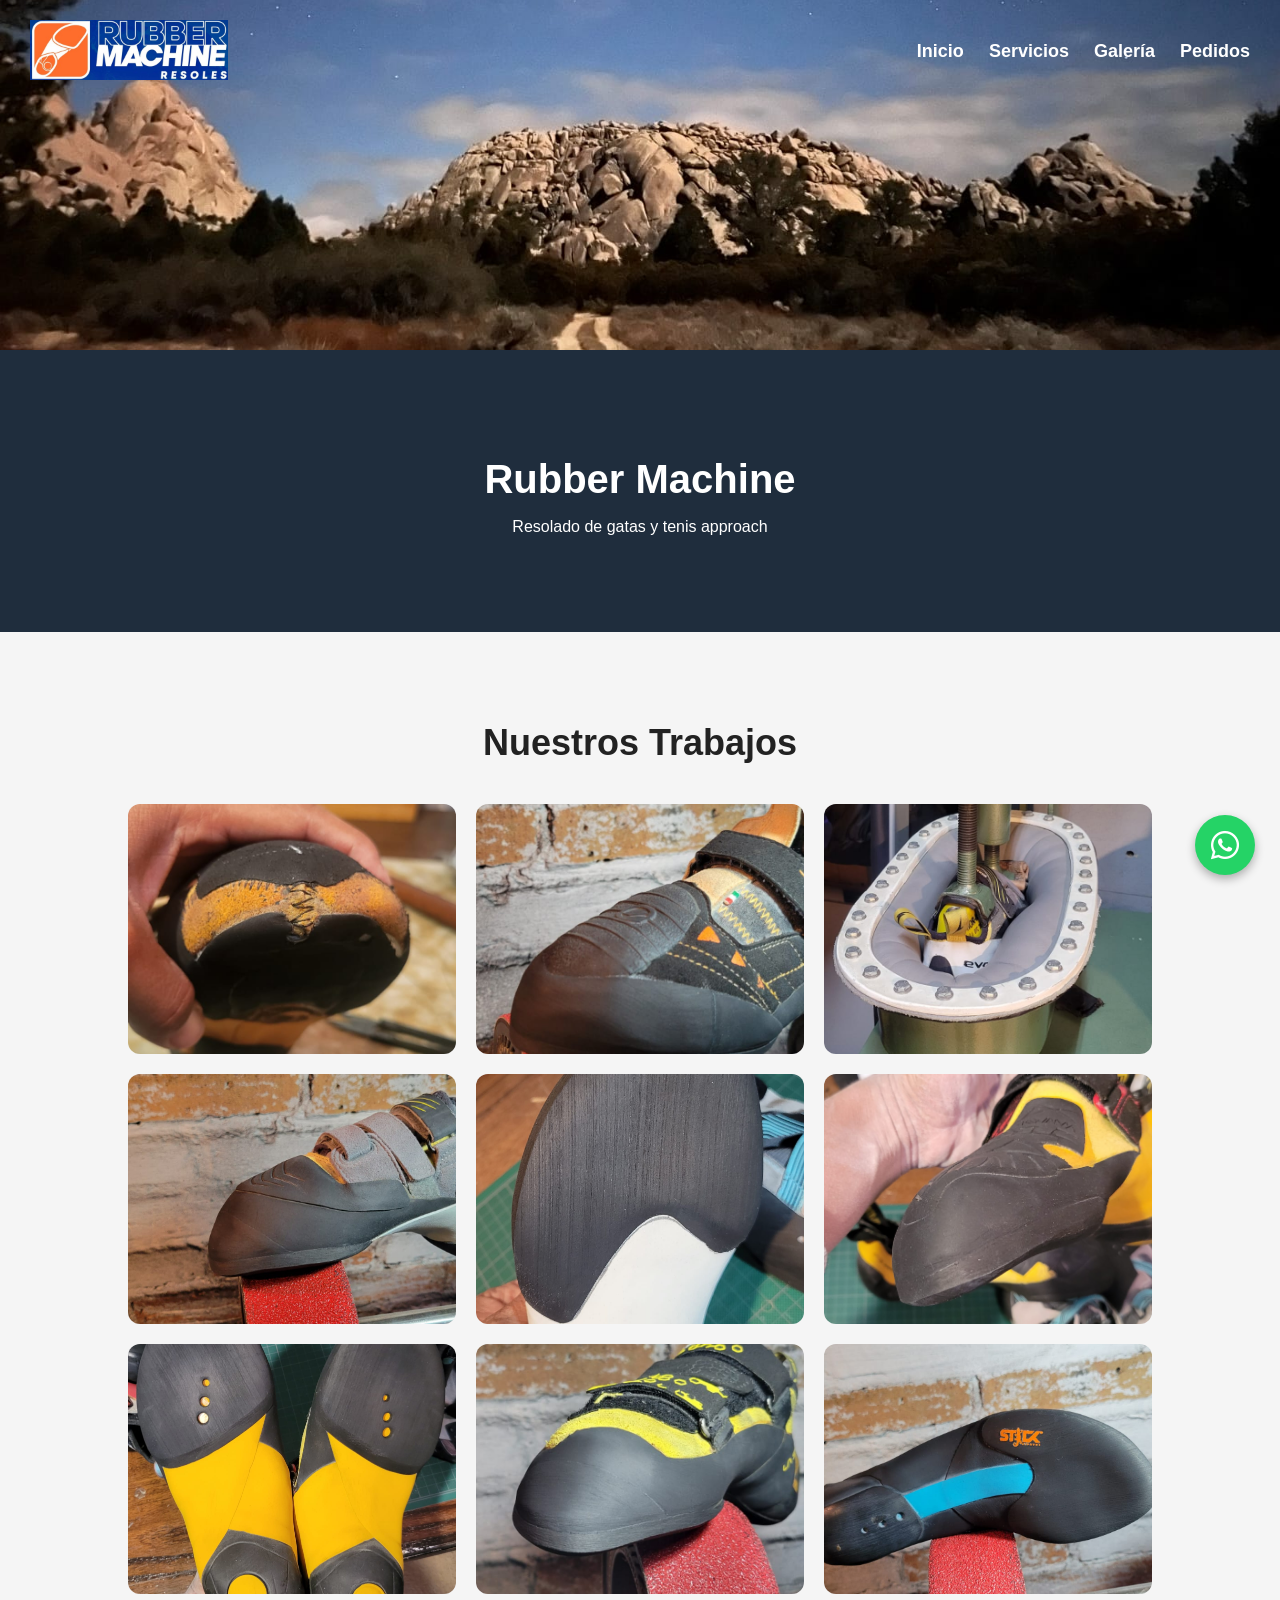
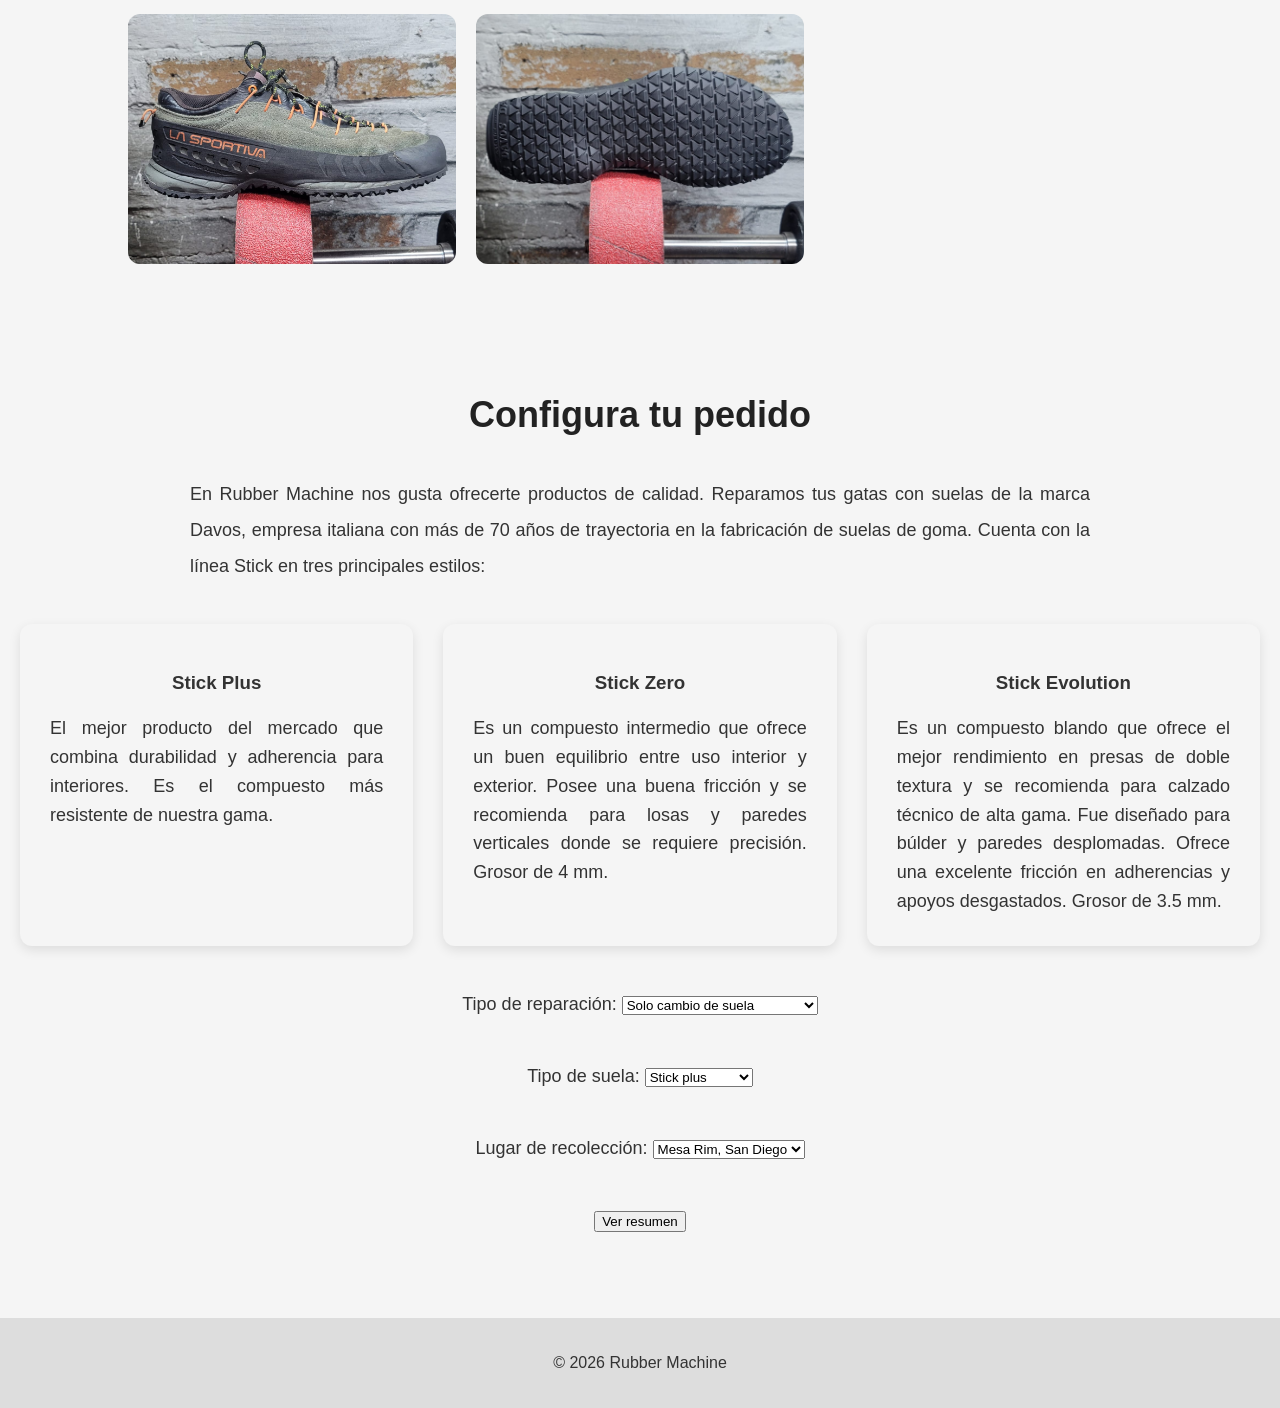
<file: index.html>
<!DOCTYPE html>
<html lang="es">
<head>
    <link rel="stylesheet"
    href="https://cdnjs.cloudflare.com/ajax/libs/font-awesome/6.6.0/css/all.min.css">
    <meta charset="UTF-8">
    <title>Rubber Machine</title>
    <link rel="stylesheet" href="style.css">
</head>
<body>
    <nav class="navbar">

    <div class="logo">
        <img src="images/logo.jpg" alt="Logo">
    </div>

    <ul class="menu">
        <li><a href="#inicio">Inicio</a></li>
        <li><a href="#servicios">Servicios</a></li>
        <li><a href="#galeria">Galería</a></li>
        <li><a href="#pedidos">Pedidos</a></li>
    </ul>

</nav>
    <header>

    <img src="images/tajo.jpeg" class="banner">

    </header>
    
    <header class="hero">

        <h1>Rubber Machine</h1>
        <p>Resolado de gatas y tenis approach</p>
        
        <!--<img src="portada.jpg" alt="Tajo">-->
    </header>

    <section id="galeria", class="galeria">

    <h2>Nuestros Trabajos</h2>

    <div class="galeria-grid">

        <img src="images/foto1.jpeg" alt="Trabajo 1">
        <img src="images/foto2.jpeg" alt="Trabajo 2">
        <img src="images/foto3.jpeg" alt="Trabajo 3">
        <img src="images/foto4.jpeg" alt="Trabajo 4">
        <img src="images/foto5.jpeg" alt="Trabajo 5">
        <img src="images/foto6.jpeg" alt="Trabajo 6">
        <img src="images/foto7.jpeg" alt="Trabajo 7">
        <img src="images/foto8.jpeg" alt="Trabajo 8">
        <img src="images/foto9.jpeg" alt="Trabajo 9">
        <img src="images/foto10.jpeg" alt="Trabajo 10">
        <img src="images/foto11.jpeg" alt="Trabajo 11">
    </div>

</section>

    </header>
    <section class="pedidos" id="pedidos">

    <h2>Configura tu pedido</h2>
    <p>
    En Rubber Machine nos gusta ofrecerte productos de calidad. Reparamos tus gatas con suelas de la marca Davos, empresa italiana con más de 70 años de trayectoria en la fabricación de suelas de goma. Cuenta con la línea Stick en tres principales estilos:
    </p>

    <div class="cards">

        <div class="card">
            <h3>Stick Plus</h3>
            <p>
                El mejor producto del mercado que combina durabilidad y adherencia para interiores. Es el compuesto más resistente de nuestra gama.
            </p>
        </div>

        <div class="card">
            <h3>Stick Zero</h3>
            <p>
                Es un compuesto intermedio que ofrece un buen equilibrio entre uso interior y exterior. Posee una buena fricción y se recomienda para losas y paredes verticales donde se requiere precisión.
            
                Grosor de 4 mm.
            </p>
        </div>

        <div class="card">
            <h3>Stick Evolution</h3>
            <p>
                Es un compuesto blando que ofrece el mejor rendimiento en presas de doble textura y se recomienda para calzado técnico de alta gama. Fue diseñado para búlder y paredes desplomadas. Ofrece una excelente fricción en adherencias y apoyos desgastados.
            
                Grosor de 3.5 mm.
            </p>
        </div>

    </div>

   
    <form id="form-servicio">

        <div class="form-info">
   
        <label>Tipo de reparación:</label>
        <select id="servicio">
            <option value="suela">Solo cambio de suela</option>
            <option value="1puntera_suela">Puntera de una gata + suela</option>
            <option value="2punteras_suela">Puntera de dos gatas + suela</option>
        </select>

        <br><br>

        <label>Tipo de suela:</label>
        <select id="tipo_suela">
            <option value="Stick plus">Stick plus</option>
            <option value="Stick evolution">Stick evolution</option>
            <option value="Stick zero">Stick zero</option>
        </select>

        <br><br>

         <label>Lugar de recolección:</label>
        <select id="lugar_recoleccion">
            <option value="Mesa Rim">Mesa Rim, San Diego</option>
        </select>

        <br><br>

        <button type="button" onclick="generarPedido()">
            Ver resumen
        </button>
  

    </form>


    <div id="resumen" style="margin-top:20px;"></div>
    </div>
</section>



    <footer>
        <p>© 2026 Rubber Machine</p>
    </footer>
<script>
function generarPedido() {
    const servicio = document.getElementById("servicio").value;
    const suela = document.getElementById("tipo_suela").value;
    const lugarRecoleccion = document.getElementById("lugar_recoleccion").value;


    let textoServicio = "";
    let textoSuela = "";
    let textoLugarRecoleccion = "";

    if (servicio === "suela") textoServicio = "Solo cambio de suela";
    if (servicio === "1puntera_suela") textoServicio = "Puntera de una gata + suela";
    if (servicio === "2punteras_suela") textoServicio = "Puntera de dos gatas + suela";

    if (suela === "Stick plus") textoSuela = "Stick plus";
    if (suela === "Stick evolution") textoSuela = "Stick evolution";
    if (suela === "Stick zero") textoSuela = "Stick zero";
    
    if (lugarRecoleccion === "Mesa Rim") textoLugarRecoleccion = "Mesa Rim, San Diego";


    document.getElementById("resumen").innerHTML = `
        <h3>Resumen de tu pedido</h3>
        <p><b>Servicio:</b> ${textoServicio}</p>
        <p><b>Tipo de suela:</b> ${textoSuela}</p>
        <p><b>Lugar de recolección:</b> ${textoLugarRecoleccion}</p>
        <p>Revisa tu pedido antes de continuar.</p>
    `;
}
</script>
<a href="https://wa.me/5218112345678"
       class="whatsapp"
       target="_blank">
        <i class="fa-brands fa-whatsapp"></i>
    </a>

</body>
</html>
</file>
<file: style.css>
body {
    margin: 0;
    font-family: Arial, sans-serif;
    background-color: #f5f5f5;
    color: #333;
}

/* HERO (parte principal) */
.hero {
    background-color: #1f2d3d;
    color: white;
    text-align: center;
    padding: 80px 20px;
}

.hero h1 {
    font-size: 40px;
    margin-bottom: 10px;
}

/* BOTÓN */
.btn {
    display: inline-block;
    margin-top: 20px;
    padding: 12px 20px;
    background-color: #25D366;
    color: white;
    text-decoration: none;
    border-radius: 8px;
    font-weight: bold;
}

/* SECCIONES */
section {
    padding: 40px 20px;
    text-align: center;
}

ul {
    list-style: none;
    padding: 0;
}

ul li {
    margin: 10px 0;
    font-size: 18px;
}

/* FOOTER */
footer {
    text-align: center;
    padding: 20px;
    background-color: #ddd;
}

.whatsapp {
    position: fixed;
    width: 60px;
    height: 60px;
    bottom: 25px;
    right: 25px;

    background-color: #25D366;
    color: white;

    border-radius: 50%;

    display: flex;
    justify-content: center;
    align-items: center;

    font-size: 32px;
    text-decoration: none;

    box-shadow: 0px 4px 10px rgba(0,0,0,.3);

    transition: 0.3s;
}

.whatsapp:hover {
    transform: scale(1.1);
    background-color: #20ba5a;
}

.banner{
    width: 100%;
    height: 350px;      /* Ajusta la altura a tu gusto */
    object-fit: cover;  /* Recorta la imagen sin deformarla */
    object-position: center 80%; /* Centra el recorte */
    display: block;
}

/* Barra superior */

.navbar{
    position: fixed;
    top: 0;
    left: 0;
    width: 100%;

    display: flex;
    justify-content: space-between;
    align-items: center;

    padding: 15px 30px;

    background: transparent;   /* O el mismo color de la imagen */
    z-index: 1000;
    box-sizing: border-box;
}

/* Logo */

.logo img{
    height:60px;
}

/* Menú */

.menu{
    display:flex;
    list-style:none;
    gap: 25px;
}

.menu a{
    text-decoration:none;
    color:white;
    font-size:18px;
    font-weight:600;
}

.menu a:hover{
    color:white;
}

.galeria{
    padding: 60px 10%;
    background: #f5f5f5;
}

.galeria h2{
    text-align: center;
    margin-bottom: 40px;
    font-size: 36px;
}

.galeria-grid{
    display: grid;

    grid-template-columns: repeat(3, 1fr);

    gap: 20px;
}

.galeria-grid img{

    width:100%;

    height:250px;

    object-fit:cover;

    border-radius:12px;

    transition:0.3s;
}

.galeria-grid img:hover{

    transform:scale(1.05);

    cursor:pointer;
}

html{
    scroll-behavior:smooth;
}

section h2{
    font-size: 36px;
    text-align: center;
    margin-bottom: 40px;
    color: #222;
}

.servicios{
    padding:70px 10%;
}

.cards{
    display:flex;
    gap:30px;
    justify-content:center;
    margin-top:40px;
}

.card{

    flex:1;

    background:#f5f5f5;

    padding:30px;

    border-radius:12px;

    box-shadow:0 4px 12px rgba(0,0,0,.1);
}

.card h3{
    text-align:center;
    margin-bottom:20px;
}

.card p{
    line-height:1.6;
    text-align:justify;
}

section p{
    max-width: 900px;
    margin: 0 auto;

    text-align: justify;
    line-height: 2;
    font-size: 18px;
}

.form-info{

    max-width:900px;

    margin:40px auto;

    font-size:18px;

    line-height:2;

    text-align:center;
}
</file>
